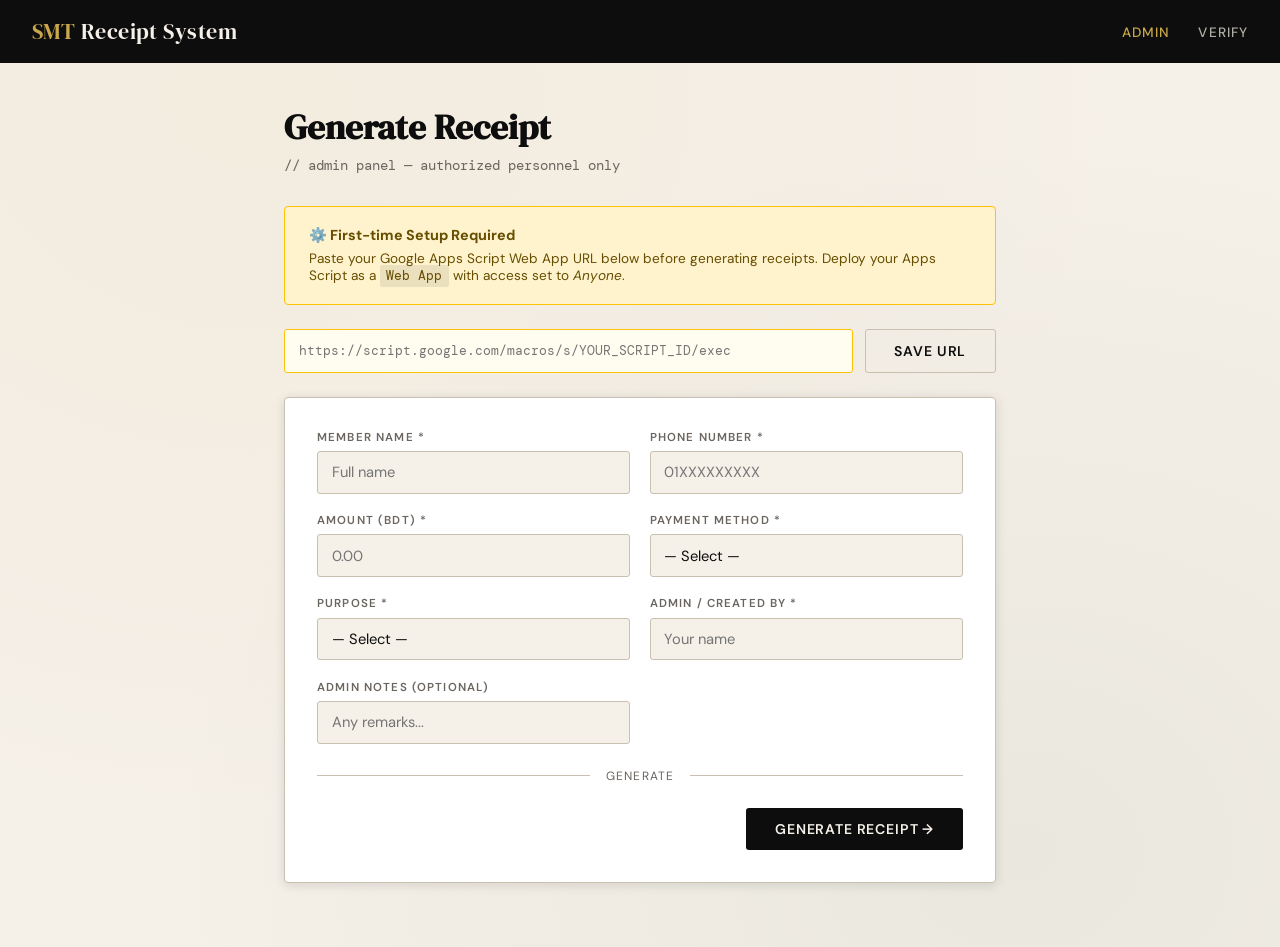
<file: index.html>
<!DOCTYPE html>
<html lang="en">
<head>
<meta charset="UTF-8" />
<meta name="viewport" content="width=device-width, initial-scale=1.0" />
<title>Admin Panel — SMT Receipt System</title>
<link rel="stylesheet" href="style.css" />
<style>
  .setup-notice {
    background: #fff3cd;
    border: 1.5px solid #ffc107;
    border-radius: 4px;
    padding: 1.2rem 1.5rem;
    margin-bottom: 1.5rem;
    font-size: 0.85rem;
    color: #664d00;
  }
  .setup-notice strong { display: block; margin-bottom: 0.4rem; font-size: 0.9rem; }
  .setup-notice code {
    background: rgba(0,0,0,0.08);
    padding: 0.15rem 0.4rem;
    border-radius: 2px;
    font-family: 'DM Mono', monospace;
    font-size: 0.82rem;
  }
  .config-row {
    display: flex;
    gap: 0.75rem;
    margin-bottom: 1.5rem;
  }
  .config-row input {
    flex: 1;
    border: 1.5px solid #ffc107;
    border-radius: 3px;
    padding: 0.6rem 0.9rem;
    font-family: 'DM Mono', monospace;
    font-size: 0.82rem;
    background: #fffdf0;
  }
  .config-row input:focus { outline: none; border-color: var(--accent); }
  #txnIdGroup { display: none; }
</style>
</head>
<body>

<header class="site-header">
  <div class="brand"><span>SMT</span> Receipt System</div>
  <nav>
    <a href="index.html" class="active">Admin</a>
    <a href="verify.html">Verify</a>
  </nav>
</header>

<div class="page-wrap">
  <h1 class="page-title">Generate Receipt</h1>
  <p class="page-sub">// admin panel — authorized personnel only</p>

  <!-- ── Setup Notice ── -->
  <div class="setup-notice">
    <strong>⚙️ First-time Setup Required</strong>
    Paste your Google Apps Script Web App URL below before generating receipts.
    Deploy your Apps Script as a <code>Web App</code> with access set to <em>Anyone</em>.
  </div>

  <div class="config-row">
    <input type="url" id="apiUrl" placeholder="https://script.google.com/macros/s/YOUR_SCRIPT_ID/exec" />
    <button class="btn btn-outline" onclick="saveApiUrl()">Save URL</button>
  </div>

  <!-- ── Form ── -->
  <div class="card">
    <form id="receiptForm">
      <div class="form-grid">

        <div class="form-group">
          <label>Member Name *</label>
          <input type="text" id="memberName" placeholder="Full name" required />
        </div>

        <div class="form-group">
          <label>Phone Number *</label>
          <input type="tel" id="phone" placeholder="01XXXXXXXXX" required />
        </div>

        <div class="form-group">
          <label>Amount (BDT) *</label>
          <input type="number" id="amount" placeholder="0.00" min="1" required />
        </div>

        <div class="form-group">
          <label>Payment Method *</label>
          <select id="paymentMethod" onchange="handlePaymentChange()" required>
            <option value="">— Select —</option>
            <option value="Cash">Cash</option>
            <option value="bKash">bKash</option>
            <option value="Nagad">Nagad</option>
            <option value="Bank Transfer">Bank Transfer</option>
          </select>
        </div>

        <div class="form-group" id="txnIdGroup">
          <label>Transaction ID *</label>
          <input type="text" id="transactionId" placeholder="TXN reference number" />
        </div>

        <div class="form-group">
          <label>Purpose *</label>
          <select id="purpose" required>
            <option value="">— Select —</option>
            <option value="Monthly Deposit">Monthly Deposit</option>
            <option value="Fine">Fine</option>
            <option value="Registration Fee">Registration Fee</option>
            <option value="Event Fee">Event Fee</option>
            <option value="Others">Others</option>
          </select>
        </div>

        <div class="form-group">
          <label>Admin / Created By *</label>
          <input type="text" id="createdBy" placeholder="Your name" required />
        </div>

        <div class="form-group">
          <label>Admin Notes (optional)</label>
          <input type="text" id="notes" placeholder="Any remarks..." />
        </div>

      </div>

      <div class="divider">generate</div>

      <div style="display:flex; justify-content:flex-end;">
        <button type="submit" class="btn btn-primary" id="submitBtn">
          Generate Receipt →
        </button>
      </div>
    </form>
  </div>

</div>

<div class="toast" id="toast"></div>

<script>
const STORAGE_KEY = 'smt_api_url';

// ── Load saved API URL
window.addEventListener('DOMContentLoaded', () => {
  const saved = localStorage.getItem(STORAGE_KEY);
  if (saved) document.getElementById('apiUrl').value = saved;
});

function saveApiUrl() {
  const url = document.getElementById('apiUrl').value.trim();
  if (!url) return showToast('Please enter a valid URL');
  localStorage.setItem(STORAGE_KEY, url);
  showToast('API URL saved ✓');
}

// ── Toggle Transaction ID field
function handlePaymentChange() {
  const method = document.getElementById('paymentMethod').value;
  const grp = document.getElementById('txnIdGroup');
  const txn = document.getElementById('transactionId');
  if (['bKash','Nagad','Bank Transfer'].includes(method)) {
    grp.style.display = 'flex';
    txn.required = true;
  } else {
    grp.style.display = 'none';
    txn.required = false;
    txn.value = '';
  }
}

// ── Generate unique receipt ID
function generateReceiptId() {
  const year = new Date().getFullYear();
  const seq = String(Math.floor(Math.random() * 9000) + 1000);
  const chars = 'ABCDEFGHJKLMNPQRSTUVWXYZ23456789';
  const rand = Array.from({length:4}, () => chars[Math.floor(Math.random()*chars.length)]).join('');
  return `SMT-${year}-${seq}-${rand}`;
}

// ── Format date/time
function getNow() {
  const now = new Date();
  const date = now.toLocaleDateString('en-BD', {year:'numeric', month:'long', day:'numeric'});
  const time = now.toLocaleTimeString('en-BD', {hour:'2-digit', minute:'2-digit', second:'2-digit'});
  return { date, time, iso: now.toISOString() };
}

// ── Form submit
document.getElementById('receiptForm').addEventListener('submit', async (e) => {
  e.preventDefault();

  const apiUrl = localStorage.getItem(STORAGE_KEY) || document.getElementById('apiUrl').value.trim();
  if (!apiUrl) {
    showToast('⚠ Please save your API URL first');
    return;
  }

  const btn = document.getElementById('submitBtn');
  btn.disabled = true;
  btn.innerHTML = '<span class="spinner"></span> Saving...';

  const { date, time, iso } = getNow();
  const receiptId = generateReceiptId();

  const data = {
    receiptId,
    memberName: document.getElementById('memberName').value.trim(),
    phone: document.getElementById('phone').value.trim(),
    amount: document.getElementById('amount').value,
    paymentMethod: document.getElementById('paymentMethod').value,
    transactionId: document.getElementById('transactionId').value.trim() || 'N/A',
    purpose: document.getElementById('purpose').value,
    date,
    time,
    iso,
    status: 'VERIFIED',
    createdBy: document.getElementById('createdBy').value.trim(),
    notes: document.getElementById('notes').value.trim(),
  };

  try {
    const res = await fetch(apiUrl, {
      method: 'POST',
      headers: { 'Content-Type': 'application/json' },
      body: JSON.stringify({ action: 'create', ...data }),
      mode: 'no-cors' // Apps Script requires this
    });

    // With no-cors we can't read the response, so trust the request went through
    // Store the receipt data locally to pass to receipt.html
    sessionStorage.setItem('smt_receipt', JSON.stringify(data));
    window.location.href = 'receipt.html';

  } catch (err) {
    btn.disabled = false;
    btn.innerHTML = 'Generate Receipt →';
    showToast('❌ Failed to save. Check your API URL.');
    console.error(err);
  }
});

function showToast(msg) {
  const t = document.getElementById('toast');
  t.textContent = msg;
  t.classList.add('show');
  setTimeout(() => t.classList.remove('show'), 3500);
}
</script>

</body>
</html>
</file>
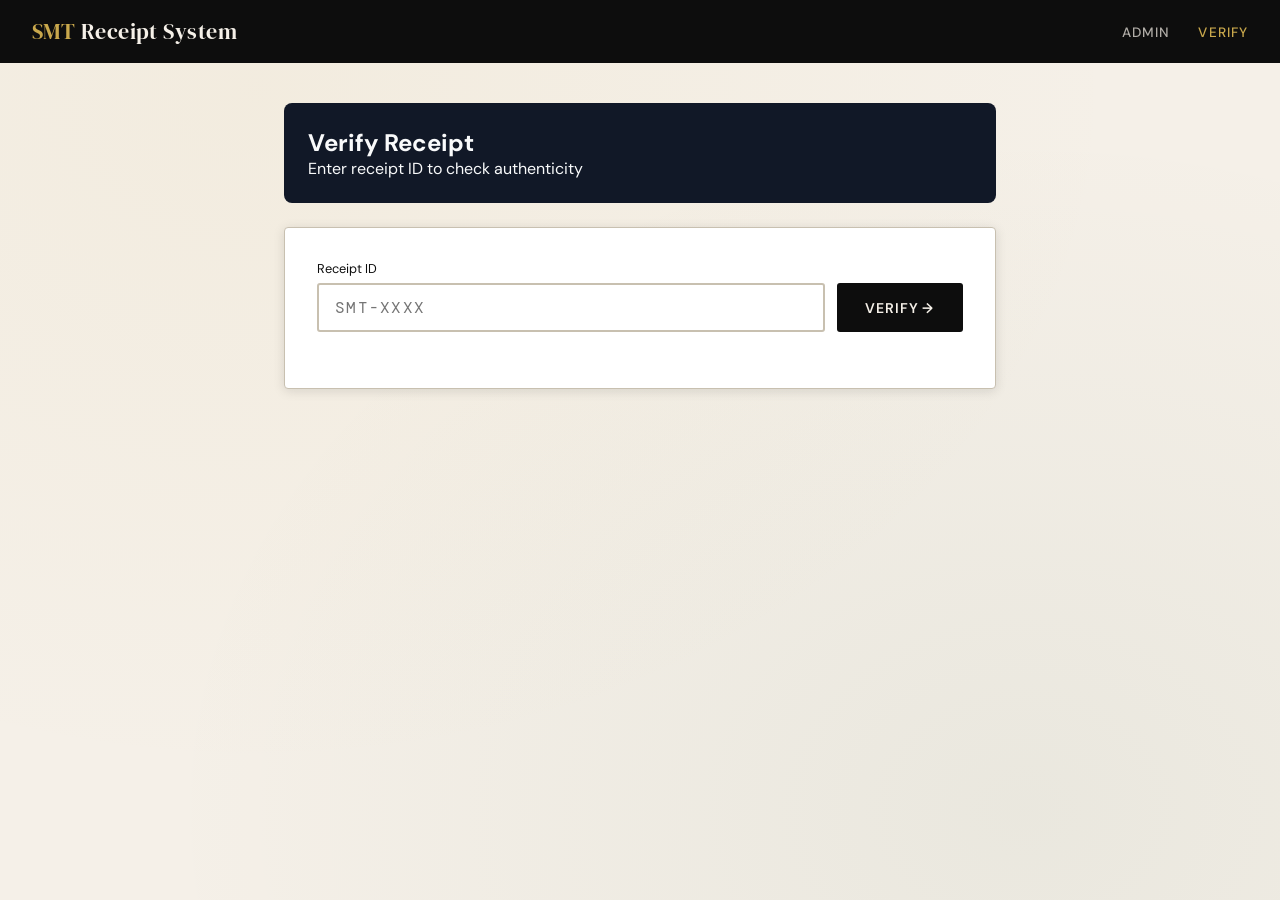
<file: verify.html>
<!DOCTYPE html>
<html lang="en">
<head>
<meta charset="UTF-8" />
<meta name="viewport" content="width=device-width, initial-scale=1.0" />
<title>Verify Receipt — SMT Receipt System</title>

<link rel="stylesheet" href="style.css" />

<style>
.verify-hero {
  background: #111827;
  color: #f9fafb;
  padding: 1.5rem;
  border-radius: 8px;
  margin-bottom: 1.5rem;
}

.result-detail-grid {
  display: grid;
  grid-template-columns: 1fr 1fr;
  gap: 0.8rem;
  margin-top: 1rem;
}

@media (max-width: 600px) {
  .result-detail-grid {
    grid-template-columns: 1fr;
  }
}

.detail-item {
  background: #1f2937;
  border: 1px solid #374151;
  border-radius: 8px;
  padding: 0.8rem;
}

.detail-label {
  font-size: 0.7rem;
  color: #9ca3af;
  margin-bottom: 0.3rem;
}

.detail-value {
  color: #fff;
  font-weight: 600;
}

.amount-display {
  font-size: 1.8rem;
  font-weight: 700;
  color: #22c55e;
}

.result-valid {
  background: #052e16;
  border: 1px solid #22c55e;
  border-radius: 8px;
  padding: 1rem;
  margin-top: 1.5rem;
}

.result-invalid {
  background: #2b0b0b;
  border: 1px solid #ef4444;
  border-radius: 8px;
  padding: 1rem;
  margin-top: 1.5rem;
}

#loadingState {
  text-align: center;
  padding: 2rem;
  display: none;
}

.big-spinner {
  width: 30px;
  height: 30px;
  border: 3px solid #374151;
  border-top-color: #22c55e;
  border-radius: 50%;
  animation: spin 0.7s linear infinite;
  margin: auto;
}

@keyframes spin {
  to { transform: rotate(360deg); }
}
</style>

</head>
<body>

<header class="site-header">
  <div class="brand"><span>SMT</span> Receipt System</div>
  <nav>
    <a href="index.html">Admin</a>
    <a href="verify.html" class="active">Verify</a>
  </nav>
</header>

<div class="page-wrap">

  <div class="verify-hero">
    <h2>Verify Receipt</h2>
    <p>Enter receipt ID to check authenticity</p>
  </div>

  <div class="card">
    <label style="font-size:0.8rem; margin-bottom:0.4rem; display:block;">Receipt ID</label>
    <div class="verify-input-wrap">
      <input type="text" id="receiptIdInput" placeholder="SMT-XXXX"
        oninput="this.value = this.value.toUpperCase()" />
      <button class="btn btn-primary" id="verifyBtn" onclick="verify()">Verify →</button>
    </div>
  </div>

  <div id="loadingState">
    <div class="big-spinner"></div>
    <p style="color:#9ca3af;">Checking...</p>
  </div>

  <div id="resultArea"></div>

</div>

<div class="toast" id="toast"></div>

<script>
// 🔐 Your API (hidden from UI)
const apiUrl = "https://script.google.com/macros/s/AKfycbzE-8i_YkXDbDqFGXZ3YG_5kcr_qAR5vTTjF7IEumaDEO79M4aGY5BGfRFwC6Ylpn8B/exec";

// Auto-fill from QR link
window.addEventListener('DOMContentLoaded', () => {
  const params = new URLSearchParams(location.search);
  const id = params.get('id');
  if (id) {
    document.getElementById('receiptIdInput').value = id.toUpperCase();
    verify();
  }
});

// Enter key support
document.addEventListener('keydown', (e) => {
  if (e.key === 'Enter') verify();
});

// Verify function
async function verify() {
  const id = document.getElementById('receiptIdInput').value.trim().toUpperCase();
  if (!id) return showToast('Enter Receipt ID');

  const btn = document.getElementById('verifyBtn');
  btn.disabled = true;
  btn.innerHTML = '...';

  document.getElementById('loadingState').style.display = 'block';
  document.getElementById('resultArea').innerHTML = '';

  try {
    const res = await fetch(`${apiUrl}?action=verify&id=${encodeURIComponent(id)}`);
    const json = await res.json();

    btn.disabled = false;
    btn.innerHTML = 'Verify →';
    document.getElementById('loadingState').style.display = 'none';

    if (json.status === 'VALID') {
      showValid(json.data);
    } else {
      showInvalid(id);
    }

  } catch (err) {
    btn.disabled = false;
    btn.innerHTML = 'Verify →';
    document.getElementById('loadingState').style.display = 'none';
    showToast('Connection error');
  }
}

// Show valid
function showValid(d) {
  const amt = Number(d.Amount).toLocaleString();

  document.getElementById('resultArea').innerHTML = `
    <div class="result-valid">
      <h3>✅ Valid Receipt</h3>

      <div class="result-detail-grid">
        <div class="detail-item">
          <div class="detail-label">Amount</div>
          <div class="amount-display">৳ ${amt}</div>
        </div>

        <div class="detail-item">
          <div class="detail-label">Name</div>
          <div class="detail-value">${d.MemberName}</div>
        </div>

        <div class="detail-item">
          <div class="detail-label">Phone</div>
          <div class="detail-value">${d.Phone}</div>
        </div>

        <div class="detail-item">
          <div class="detail-label">Purpose</div>
          <div class="detail-value">${d.Purpose}</div>
        </div>

        <div class="detail-item">
          <div class="detail-label">Date</div>
          <div class="detail-value">${d.Date}</div>
        </div>

        <div class="detail-item">
          <div class="detail-label">Time</div>
          <div class="detail-value">${d.Time}</div>
        </div>

        <div class="detail-item">
          <div class="detail-label">Receipt ID</div>
          <div class="detail-value">${d.ReceiptID}</div>
        </div>
      </div>
    </div>
  `;
}

// Show invalid
function showInvalid(id) {
  document.getElementById('resultArea').innerHTML = `
    <div class="result-invalid">
      <h3>❌ Invalid Receipt</h3>
      <p>Receipt "${id}" not found</p>
    </div>
  `;
}

// Toast
function showToast(msg) {
  const t = document.getElementById('toast');
  t.textContent = msg;
  t.classList.add('show');
  setTimeout(() => t.classList.remove('show'), 3000);
}
</script>

</body>
</html>
</file>
<file: style.css>
@import url('https://fonts.googleapis.com/css2?family=DM+Serif+Display:ital@0;1&family=DM+Mono:wght@300;400;500&family=DM+Sans:wght@300;400;500;600&display=swap');

:root {
  --ink: #0d0d0d;
  --paper: #f5f0e8;
  --cream: #ede8dc;
  --accent: #1a472a;
  --accent-light: #2d6a4f;
  --gold: #c9a84c;
  --red: #8b1a1a;
  --green: #1a472a;
  --muted: #6b6560;
  --border: #c8c0b0;
  --shadow: rgba(13,13,13,0.12);
}

* { box-sizing: border-box; margin: 0; padding: 0; }

body {
  font-family: 'DM Sans', sans-serif;
  background: var(--paper);
  color: var(--ink);
  min-height: 100vh;
  background-image:
    radial-gradient(ellipse at 20% 10%, rgba(201,168,76,0.06) 0%, transparent 60%),
    radial-gradient(ellipse at 80% 90%, rgba(26,71,42,0.05) 0%, transparent 60%);
}

/* ─── HEADER ─────────────────────────────────────────── */
.site-header {
  background: var(--ink);
  color: var(--paper);
  padding: 1rem 2rem;
  display: flex;
  align-items: center;
  justify-content: space-between;
  gap: 1rem;
}

.site-header .brand {
  font-family: 'DM Serif Display', serif;
  font-size: 1.4rem;
  letter-spacing: 0.02em;
}

.site-header .brand span {
  color: var(--gold);
}

.site-header nav a {
  color: var(--paper);
  text-decoration: none;
  font-size: 0.85rem;
  font-weight: 500;
  letter-spacing: 0.08em;
  text-transform: uppercase;
  opacity: 0.7;
  transition: opacity 0.2s;
  margin-left: 1.5rem;
}

.site-header nav a:hover { opacity: 1; }
.site-header nav a.active { opacity: 1; color: var(--gold); }

/* ─── PAGE WRAPPER ───────────────────────────────────── */
.page-wrap {
  max-width: 760px;
  margin: 0 auto;
  padding: 2.5rem 1.5rem 4rem;
}

.page-title {
  font-family: 'DM Serif Display', serif;
  font-size: 2.2rem;
  color: var(--ink);
  margin-bottom: 0.3rem;
}

.page-sub {
  font-size: 0.9rem;
  color: var(--muted);
  margin-bottom: 2rem;
  font-family: 'DM Mono', monospace;
}

/* ─── CARD ───────────────────────────────────────────── */
.card {
  background: #fff;
  border: 1px solid var(--border);
  border-radius: 4px;
  padding: 2rem;
  box-shadow: 0 2px 12px var(--shadow);
}

/* ─── FORM ───────────────────────────────────────────── */
.form-grid {
  display: grid;
  grid-template-columns: 1fr 1fr;
  gap: 1.2rem;
}

@media (max-width: 560px) { .form-grid { grid-template-columns: 1fr; } }

.form-group {
  display: flex;
  flex-direction: column;
  gap: 0.4rem;
}

.form-group.full { grid-column: 1 / -1; }

.form-group label {
  font-size: 0.72rem;
  font-weight: 600;
  text-transform: uppercase;
  letter-spacing: 0.1em;
  color: var(--muted);
}

.form-group input,
.form-group select,
.form-group textarea {
  border: 1.5px solid var(--border);
  border-radius: 3px;
  padding: 0.65rem 0.85rem;
  font-family: 'DM Sans', sans-serif;
  font-size: 0.92rem;
  background: var(--paper);
  color: var(--ink);
  transition: border-color 0.2s;
  appearance: none;
}

.form-group input:focus,
.form-group select:focus {
  outline: none;
  border-color: var(--accent);
  background: #fff;
}

/* ─── BUTTON ─────────────────────────────────────────── */
.btn {
  display: inline-flex;
  align-items: center;
  justify-content: center;
  gap: 0.5rem;
  padding: 0.75rem 1.8rem;
  border: none;
  border-radius: 3px;
  font-family: 'DM Sans', sans-serif;
  font-size: 0.88rem;
  font-weight: 600;
  letter-spacing: 0.06em;
  text-transform: uppercase;
  cursor: pointer;
  transition: all 0.2s;
  text-decoration: none;
}

.btn-primary {
  background: var(--ink);
  color: var(--paper);
}

.btn-primary:hover {
  background: var(--accent);
}

.btn-outline {
  background: transparent;
  color: var(--ink);
  border: 1.5px solid var(--border);
}

.btn-outline:hover {
  border-color: var(--ink);
}

.btn-gold {
  background: var(--gold);
  color: var(--ink);
}

.btn:disabled {
  opacity: 0.5;
  cursor: not-allowed;
}

/* ─── DIVIDER ─────────────────────────────────────────── */
.divider {
  display: flex;
  align-items: center;
  gap: 1rem;
  margin: 1.5rem 0;
  color: var(--muted);
  font-size: 0.75rem;
  text-transform: uppercase;
  letter-spacing: 0.1em;
}

.divider::before, .divider::after {
  content: '';
  flex: 1;
  height: 1px;
  background: var(--border);
}

/* ─── RECEIPT DOCUMENT ───────────────────────────────── */
.receipt-doc {
  background: #fff;
  border: 1px solid var(--border);
  max-width: 640px;
  margin: 0 auto;
  position: relative;
  box-shadow: 0 4px 24px var(--shadow), 0 0 0 6px var(--paper), 0 0 0 7px var(--border);
}

.receipt-header {
  background: var(--ink);
  color: var(--paper);
  padding: 1.8rem 2rem 1.5rem;
  position: relative;
  overflow: hidden;
}

.receipt-header::after {
  content: '';
  position: absolute;
  bottom: -1px;
  left: 0; right: 0;
  height: 20px;
  background: #fff;
  clip-path: polygon(0 100%, 2% 0, 4% 100%, 6% 0, 8% 100%, 10% 0, 12% 100%, 14% 0, 16% 100%, 18% 0, 20% 100%, 22% 0, 24% 100%, 26% 0, 28% 100%, 30% 0, 32% 100%, 34% 0, 36% 100%, 38% 0, 40% 100%, 42% 0, 44% 100%, 46% 0, 48% 100%, 50% 0, 52% 100%, 54% 0, 56% 100%, 58% 0, 60% 100%, 62% 0, 64% 100%, 66% 0, 68% 100%, 70% 0, 72% 100%, 74% 0, 76% 100%, 78% 0, 80% 100%, 82% 0, 84% 100%, 86% 0, 88% 100%, 90% 0, 92% 100%, 94% 0, 96% 100%, 98% 0, 100% 100%);
}

.receipt-org-name {
  font-family: 'DM Serif Display', serif;
  font-size: 1.6rem;
  letter-spacing: 0.04em;
  margin-bottom: 0.2rem;
}

.receipt-org-name span { color: var(--gold); }

.receipt-tagline {
  font-size: 0.75rem;
  opacity: 0.6;
  letter-spacing: 0.12em;
  text-transform: uppercase;
  font-family: 'DM Mono', monospace;
}

.receipt-id-badge {
  position: absolute;
  top: 1.5rem;
  right: 2rem;
  background: var(--gold);
  color: var(--ink);
  padding: 0.35rem 0.75rem;
  font-family: 'DM Mono', monospace;
  font-size: 0.72rem;
  font-weight: 500;
  border-radius: 2px;
  letter-spacing: 0.06em;
}

.receipt-body {
  padding: 2.2rem 2rem 1.5rem;
}

.receipt-status-bar {
  display: flex;
  align-items: center;
  gap: 0.6rem;
  background: #f0faf4;
  border: 1px solid #a8d5b5;
  border-radius: 3px;
  padding: 0.6rem 1rem;
  margin-bottom: 1.8rem;
  font-size: 0.82rem;
  font-weight: 600;
  color: var(--green);
  letter-spacing: 0.06em;
}

.status-dot {
  width: 8px; height: 8px;
  border-radius: 50%;
  background: var(--green);
  animation: pulse 2s infinite;
}

@keyframes pulse {
  0%, 100% { opacity: 1; }
  50% { opacity: 0.4; }
}

.receipt-grid {
  display: grid;
  grid-template-columns: 1fr 1fr;
  gap: 0;
  border: 1px solid var(--border);
  border-radius: 3px;
  overflow: hidden;
}

.receipt-field {
  padding: 0.75rem 1rem;
  border-bottom: 1px solid var(--border);
  border-right: 1px solid var(--border);
}

.receipt-field:nth-child(even) { border-right: none; }
.receipt-field:nth-last-child(-n+2) { border-bottom: none; }
.receipt-field.wide { grid-column: 1 / -1; border-right: none; }
.receipt-field.wide:last-child { border-bottom: none; }

.receipt-field-label {
  font-size: 0.65rem;
  text-transform: uppercase;
  letter-spacing: 0.1em;
  color: var(--muted);
  margin-bottom: 0.25rem;
  font-family: 'DM Mono', monospace;
}

.receipt-field-value {
  font-size: 0.92rem;
  font-weight: 500;
  color: var(--ink);
}

.amount-value {
  font-family: 'DM Serif Display', serif;
  font-size: 1.5rem;
  color: var(--accent);
}

.receipt-footer {
  display: flex;
  align-items: flex-end;
  justify-content: space-between;
  padding: 1.5rem 2rem 2rem;
  border-top: 1px dashed var(--border);
  gap: 1rem;
}

.receipt-sig {
  flex: 1;
}

.sig-line {
  width: 160px;
  height: 1px;
  background: var(--ink);
  margin-bottom: 0.3rem;
}

.sig-name {
  font-size: 0.78rem;
  color: var(--muted);
  font-family: 'DM Mono', monospace;
}

.receipt-qr {
  text-align: center;
}

.receipt-qr canvas {
  display: block;
  margin: 0 auto 0.4rem;
}

.receipt-qr-label {
  font-size: 0.65rem;
  color: var(--muted);
  text-transform: uppercase;
  letter-spacing: 0.08em;
  font-family: 'DM Mono', monospace;
}

.receipt-verify-notice {
  background: var(--cream);
  border-top: 1px solid var(--border);
  padding: 0.9rem 2rem;
  font-size: 0.75rem;
  color: var(--muted);
  text-align: center;
  font-family: 'DM Mono', monospace;
  letter-spacing: 0.04em;
}

/* ─── VERIFY PAGE ─────────────────────────────────────── */
.verify-input-wrap {
  display: flex;
  gap: 0.75rem;
  margin-bottom: 1.5rem;
}

.verify-input-wrap input {
  flex: 1;
  border: 2px solid var(--border);
  border-radius: 3px;
  padding: 0.75rem 1rem;
  font-family: 'DM Mono', monospace;
  font-size: 1rem;
  letter-spacing: 0.08em;
  text-transform: uppercase;
  background: #fff;
  transition: border-color 0.2s;
}

.verify-input-wrap input:focus {
  outline: none;
  border-color: var(--accent);
}

.result-valid {
  background: #f0faf4;
  border: 2px solid #a8d5b5;
  border-radius: 4px;
  padding: 1.5rem;
  margin-top: 1rem;
}

.result-invalid {
  background: #fdf2f2;
  border: 2px solid #e8a8a8;
  border-radius: 4px;
  padding: 1.5rem;
  margin-top: 1rem;
}

.result-badge {
  display: inline-flex;
  align-items: center;
  gap: 0.5rem;
  font-size: 0.8rem;
  font-weight: 700;
  letter-spacing: 0.1em;
  text-transform: uppercase;
  margin-bottom: 1rem;
  padding: 0.4rem 0.9rem;
  border-radius: 2px;
}

.badge-valid { background: var(--green); color: #fff; }
.badge-invalid { background: var(--red); color: #fff; }

/* ─── ACTION ROW ─────────────────────────────────────── */
.action-row {
  display: flex;
  gap: 0.75rem;
  flex-wrap: wrap;
  margin-top: 1.5rem;
}

/* ─── SPINNER ─────────────────────────────────────────── */
.spinner {
  display: inline-block;
  width: 16px; height: 16px;
  border: 2px solid rgba(255,255,255,0.3);
  border-top-color: #fff;
  border-radius: 50%;
  animation: spin 0.7s linear infinite;
}

.spinner-dark {
  border-color: rgba(0,0,0,0.15);
  border-top-color: var(--ink);
}

@keyframes spin { to { transform: rotate(360deg); } }

/* ─── TOAST ───────────────────────────────────────────── */
.toast {
  position: fixed;
  bottom: 2rem;
  right: 2rem;
  background: var(--ink);
  color: var(--paper);
  padding: 0.9rem 1.5rem;
  border-radius: 3px;
  font-size: 0.88rem;
  font-weight: 500;
  box-shadow: 0 4px 20px rgba(0,0,0,0.3);
  transform: translateY(100px);
  opacity: 0;
  transition: all 0.3s cubic-bezier(0.34,1.56,0.64,1);
  z-index: 1000;
}

.toast.show { transform: translateY(0); opacity: 1; }

/* ─── ALERTS ─────────────────────────────────────────── */
.alert {
  padding: 0.8rem 1rem;
  border-radius: 3px;
  font-size: 0.85rem;
  margin-bottom: 1rem;
}

.alert-warning {
  background: #fff8e6;
  border: 1px solid #e8c84c;
  color: #7a5c00;
}

/* ─── WATERMARK ───────────────────────────────────────── */
.watermark {
  position: absolute;
  inset: 0;
  display: flex;
  align-items: center;
  justify-content: center;
  pointer-events: none;
  opacity: 0.025;
  font-family: 'DM Serif Display', serif;
  font-size: 3.5rem;
  transform: rotate(-30deg);
  color: var(--ink);
  white-space: nowrap;
  user-select: none;
  letter-spacing: 0.1em;
}
</file>
